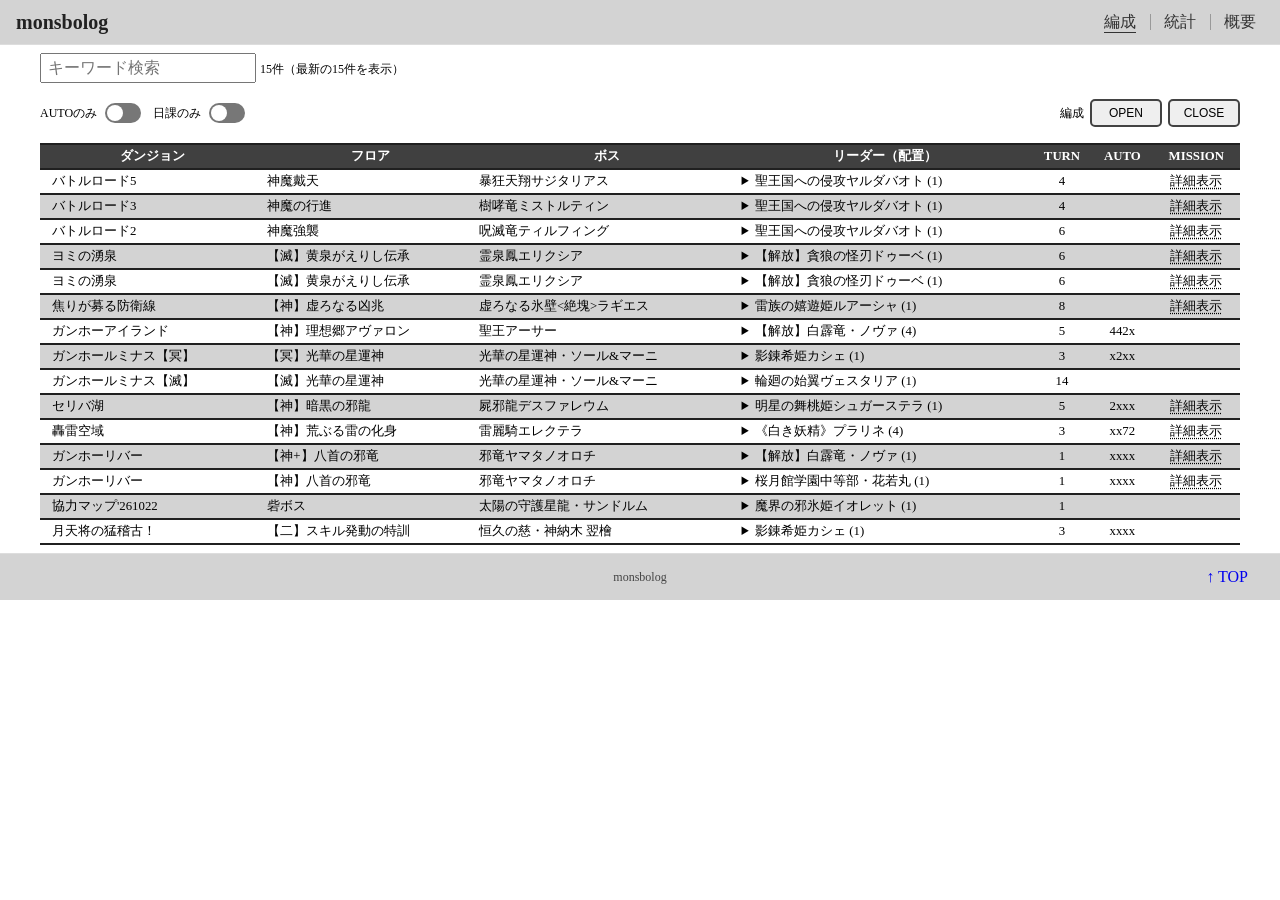
<file: index.html>
<!DOCTYPE html>
<html lang="ja">
<head>
  <meta charset="UTF-8">
  <meta name="viewport" content="width=device-width, initial-scale=1">
  <link rel="stylesheet" href="./style.css">
  
  <title>monsbolog</title>

  <script data-goatcounter="https://timewarp.goatcounter.com/count" async src="//gc.zgo.at/count.js"></script>
</head>

<body>
  <header class="site-header" id="top" tabindex="-1">
    <h3 class="site-title">
      <a href="./index.html">monsbolog</a>
    </h3>

    <nav class="site-nav" aria-label="メインナビゲーション">
      <ul>
        <li><a href="./index.html" aria-current="page">編成</a></li>
        <li><a href="./statistics.html">統計</a></li>
        <!-- <li><a href="./dungeon.html">ダンジョン</a></li> -->
        <li><a href="./about.html">概要</a></li>
      </ul>
    </nav>
  </header>
  <main class="main-background">
    <div class="container">
    
    <!-- <h3>ダンジョン検索</h3> -->

    <div>
      <input
        type="search"
        id="keyword"
        placeholder="キーワード検索"
      >
      <span id="count">読み込み中...</span>
    </div>

    <div class="results-toolbar">
      <div class="results-filters">
      <label class="auto-filter">
        <span>AUTOのみ</span>
        <input type="checkbox" id="filter-auto" role="switch">
        <span class="toggle-track" aria-hidden="true"></span>
      </label>
      <label class="auto-filter">
        <span>日課のみ</span>
        <input type="checkbox" id="filter-daily" role="switch">
        <span class="toggle-track" aria-hidden="true"></span>
      </label>
      </div>
      <div class="details-controls" role="group" aria-labelledby="details-label">
        <span id="details-label">編成</span>
        <button type="button" id="open-all">OPEN</button>
        <button type="button" id="close-all">CLOSE</button>
      </div>
    </div>

    <div class="table-container">
      <table class="index-table">
        <thead>
          <tr>
            <th>ダンジョン</th>
            <th>フロア</th>
            <th>ボス</th>
            <th>リーダー（配置）</th>
            <th>TURN</th>
            <th>AUTO</th>
            <th>MISSION</th>
          </tr>
        </thead>
        <tbody id="results"></tbody>
      </table>
    </div>
  
  </div>
  </main>

  <footer class="site-footer">
    <small class="site-footer-title">monsbolog</small>
    <a class="back-to-top" href="#top" aria-label="ページの先頭に戻る">↑ TOP</a>
  </footer>

  <script>
  const JSON_URL = './data.json';

  let allData = [];
  let autoOnly = false;
  let dailyOnly = false;

  // 表示する列名
  const columnNames = [
    'ダンジョン',
    'フロア',
    'ボス',
    'モンスター（配置）',
    'TURN',
    'AUTO',
    'MISSION'
  ];

  const keyword = document.getElementById('keyword');
  const results = document.getElementById('results');
  const count = document.getElementById('count');
  const filterAuto = document.getElementById('filter-auto');
  const filterDaily = document.getElementById('filter-daily');

  // JSONデータを取得
  async function loadData() {
    try {
      const response = await fetch(JSON_URL, {
        cache: 'no-store'
      });

      if (!response.ok) {
        throw new Error('JSON取得エラー');
      }

      allData = await response.json();

      render();

    } catch (error) {
      console.error(error);
      count.textContent = 'データ取得に失敗しました';
    }
  }

  // 検索・テーブル表示
  function render() {
    const q = keyword.value.trim().toLowerCase();

    const matched = allData.filter(row => {
      const rowValues = Object.values(row);
      // Auto列は表示時と同じくJSONの9番目（0始まり）を参照
      const hasAuto = String(rowValues[10] ?? '').trim() !== '';
      const isDaily = String(row['日課'] ?? '').trim() === '〇';
      const matchesKeyword = q === '' || rowValues.some(value =>
        String(value ?? '').toLowerCase().includes(q)
      );
      return (!autoOnly || hasAuto) && (!dailyOnly || isDaily) && matchesKeyword;
    });

    // 検索欄が空の場合は、絞り込み後の末尾15件を表示
    const filtered = q === '' ? matched.slice(-15) : matched;

    count.textContent = q === ''
      ? `${filtered.length}件（最新の15件を表示）`
      : `${filtered.length}件`;

    results.replaceChildren();

    filtered.forEach((row, rowIndex) => {
      const tr = document.createElement('tr');

      // JSONの1、2、3、４、8、9、10番目を左から順に表示
      const rowValues = Object.values(row);
      const values = [1, 2, 3, 4, 9, 10, 11].map(index => rowValues[index]);
      const positions = String(rowValues[8] ?? '').split('');
      const formatMember = columnIndex => {
        const member = rowValues[columnIndex] ?? '';
        const position = positions[columnIndex - 4];
        return position === undefined ? String(member) : `${member} (${position})`;
      };

      values.forEach((value, index) => {
        const td = document.createElement('td');

        // 左から4番目（番号は0始まり）
        if (index === 3) {
          const details = document.createElement('details');
          const summary = document.createElement('summary');
          const content = document.createElement('div');

          summary.textContent = formatMember(4);

          [5, 6, 7].forEach(columnIndex => {
            const line = document.createElement('div');
            line.textContent = formatMember(columnIndex);
            content.appendChild(line);
          });

          details.appendChild(summary);
          details.appendChild(content);
          td.appendChild(details);
        } else if (index === 6) {
          // JSONのインデックス11（Mis）は、テーブルでは7列目
          // MISSIONの元の値はHTMLとして解釈せず、吹き出し内に表示
          if (String(value ?? '').trim() !== '') {
            const tooltip = document.createElement('span');
            tooltip.className = 'tooltip';

            const tooltipButton = document.createElement('button');
            tooltipButton.type = 'button';
            tooltipButton.className = 'tooltip-trigger';
            tooltipButton.textContent = '詳細表示';
            tooltipButton.setAttribute('aria-expanded', 'false');

            const tooltipText = document.createElement('span');
            tooltipText.className = 'tooltip-text';
            tooltipText.id = `mission-tooltip-${rowIndex}`;
            tooltipText.setAttribute('role', 'tooltip');
            tooltipText.textContent = String(value);
            tooltipButton.setAttribute('aria-controls', tooltipText.id);
            tooltipButton.setAttribute('aria-describedby', tooltipText.id);

            tooltip.appendChild(tooltipButton);
            tooltip.appendChild(tooltipText);
            td.appendChild(tooltip);
          }
        } else {
          td.textContent = value ?? '';
        }

        tr.appendChild(td);
      });

      results.appendChild(tr);
    });
  }

  function closeTooltips() {
    results.querySelectorAll('.tooltip-trigger[aria-expanded="true"]').forEach(button => {
      button.setAttribute('aria-expanded', 'false');
    });
  }

  // clickはタップ・マウス・キーボードのボタン操作に共通で対応
  document.addEventListener('click', event => {
    const button = event.target.closest('.tooltip-trigger');
    if (button && results.contains(button)) {
      const wasOpen = button.getAttribute('aria-expanded') === 'true';
      closeTooltips();
      button.setAttribute('aria-expanded', String(!wasOpen));
    } else if (!event.target.closest('.tooltip')) {
      closeTooltips();
    }
  });

  document.addEventListener('keydown', event => {
    if (event.key === 'Escape') {
      const button = results.querySelector('.tooltip-trigger[aria-expanded="true"]');
      if (button) {
        closeTooltips();
        button.focus();
      }
    }
  });

  keyword.addEventListener('input', render);

  filterAuto.addEventListener('change', () => {
    autoOnly = filterAuto.checked;
    render();
  });

  filterDaily.addEventListener('change', () => {
    dailyOnly = filterDaily.checked;
    render();
  });

  document.getElementById('open-all').addEventListener('click', () => {
    results.querySelectorAll('details').forEach(details => {
      details.open = true;
    });
  });

  document.getElementById('close-all').addEventListener('click', () => {
    results.querySelectorAll('details').forEach(details => {
      details.open = false;
    });
  });

  loadData();
  </script>

</body>
</html>
</file>
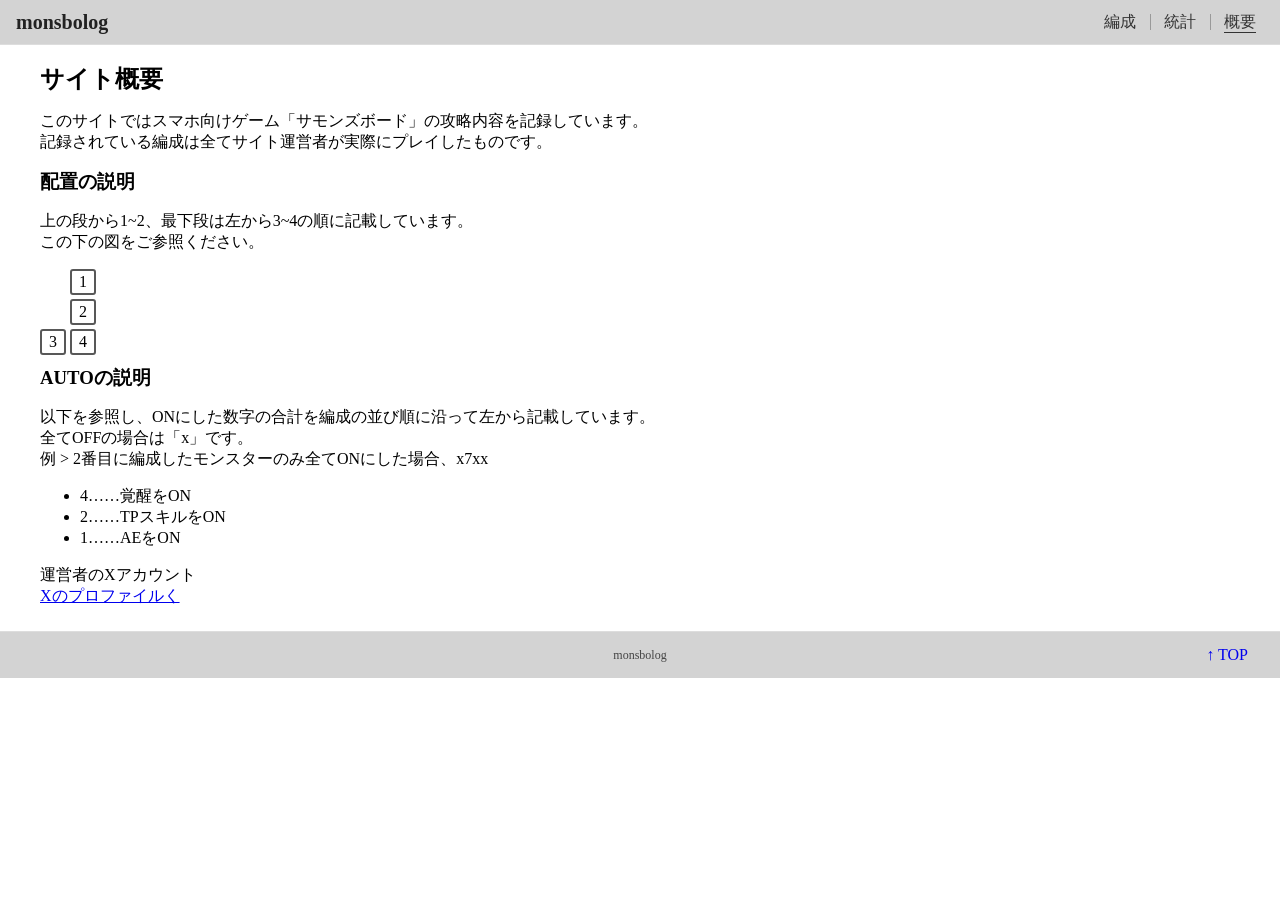
<file: about.html>
<!DOCTYPE html>
<html lang="ja">
<head>
  <meta charset="UTF-8">
  <meta name="viewport" content="width=device-width, initial-scale=1">
  <link rel="stylesheet" href="./style.css">

  <title>monsbolog</title>

</head>
<body>
  <header class="site-header" id="top" tabindex="-1">
    <h3 class="site-title">
      <a href="./index.html">monsbolog</a>
    </h3>

    <nav class="site-nav" aria-label="メインナビゲーション">
      <ul>
        <li><a href="./index.html">編成</a></li>
        <li><a href="./statistics.html">統計</a></li>
        <!-- <li><a href="./dungeon.html">ダンジョン</a></li> -->
        <li><a href="./about.html" aria-current="page">概要</a></li>
      </ul>
    </nav>
  </header>
  <main class="main-background">
    <div class="container">
    <h2>サイト概要</h2>
    <p>
      このサイトではスマホ向けゲーム「サモンズボード」の攻略内容を記録しています。<br>
      記録されている編成は全てサイト運営者が実際にプレイしたものです。<br>
    </p>
    <h3>配置の説明</h3>
    <p>
      上の段から1~2、最下段は左から3~4の順に記載しています。<br>
      この下の図をご参照ください。
    </p>
    <div class="grid-container">
      <div class="square"></div>
      <div class="square">1</div>
      <div class="square"></div>
      <div class="square">2</div>
      <div class="square">3</div>
      <div class="square">4</div>
    </div>

    <h3>AUTOの説明</h3>
    <p>
      以下を参照し、ONにした数字の合計を編成の並び順に沿って左から記載しています。<br>
      全てOFFの場合は「x」です。<br>
      例&nbsp;>&nbsp;2番目に編成したモンスターのみ全てONにした場合、x7xx 
      <ul>
        <li>4……覚醒をON</li>
        <li>2……TPスキルをON</li>
        <li>1……AEをON</li>
      </ul>
    </p>

    <p>
      運営者のXアカウント<br>
      <a href="https://x.com/TimeWarp151" target="_blank">Xのプロファイルく</a>
    </p>
  </div>
  </main>
  <footer class="site-footer">
    <small class="site-footer-title">monsbolog</small>
    <a class="back-to-top" href="#top" aria-label="ページの先頭に戻る">↑ TOP</a>
  </footer>
</body>
</html>
</file>
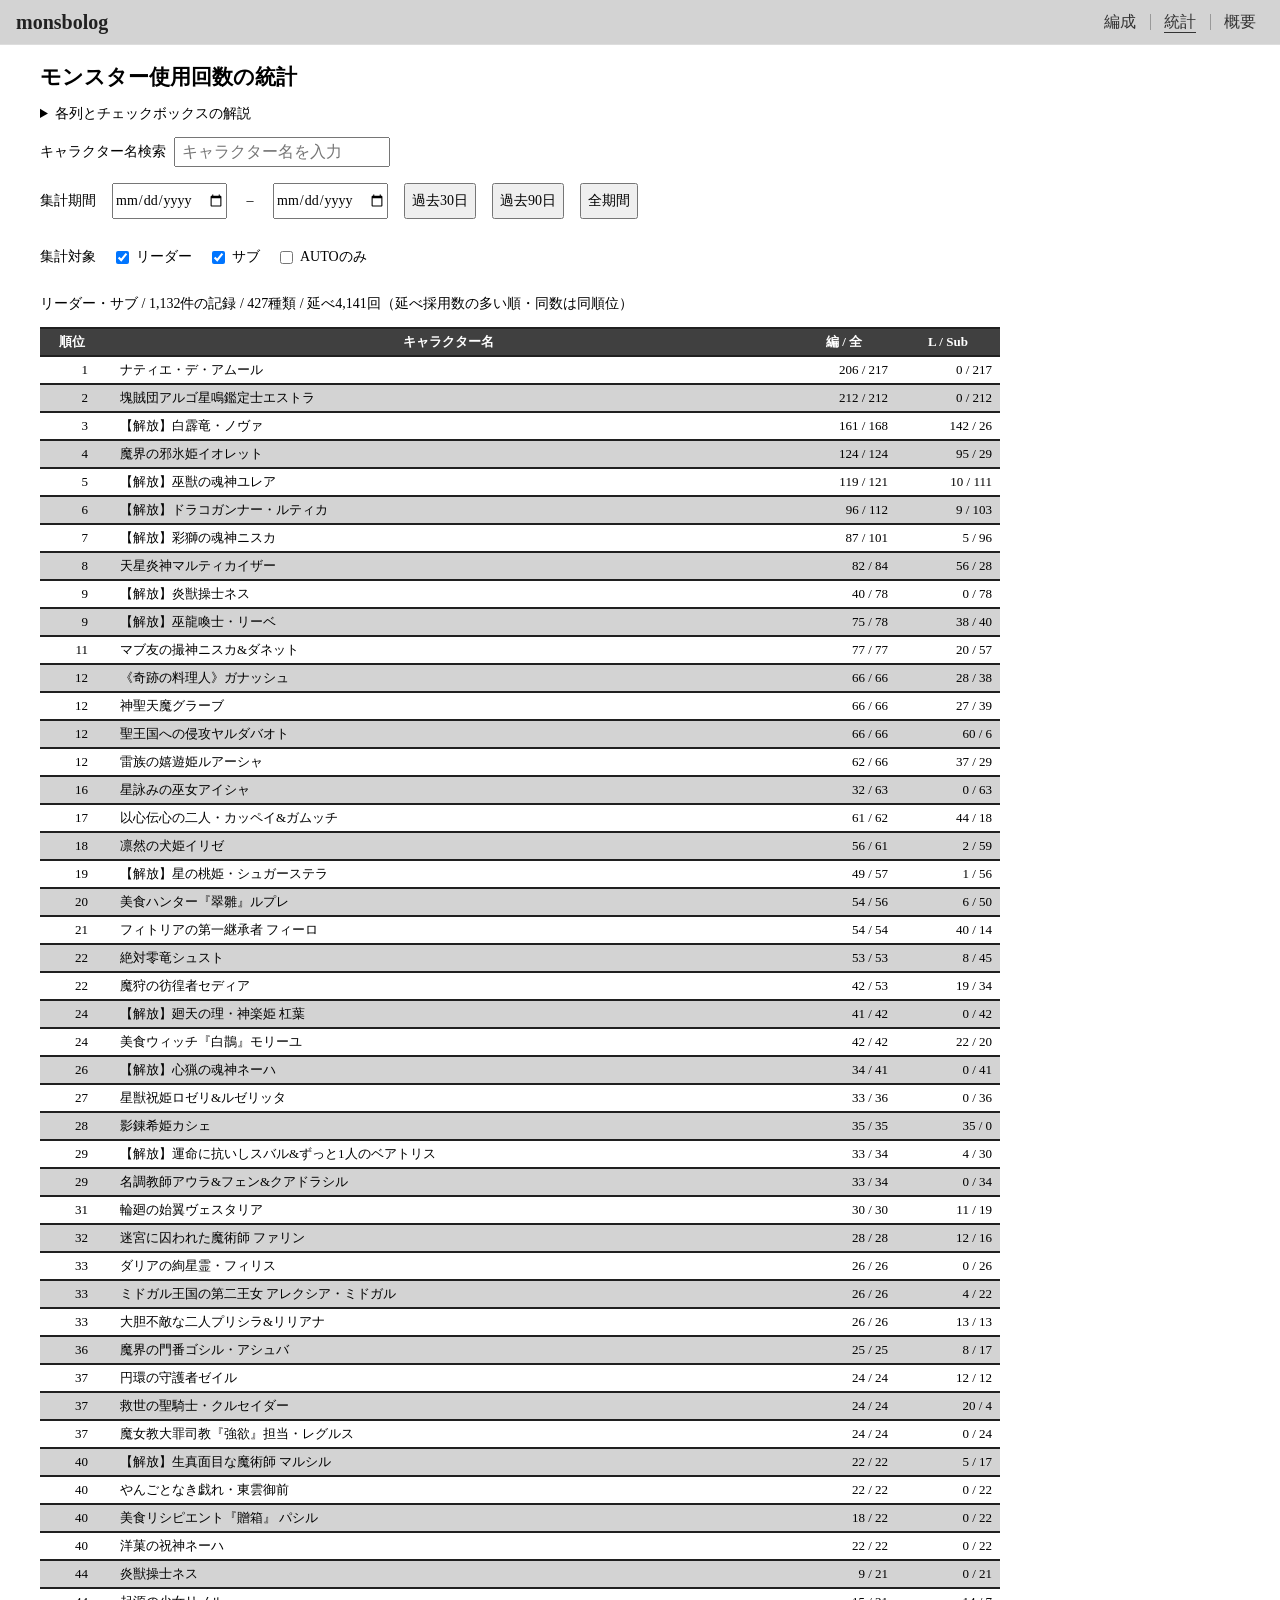
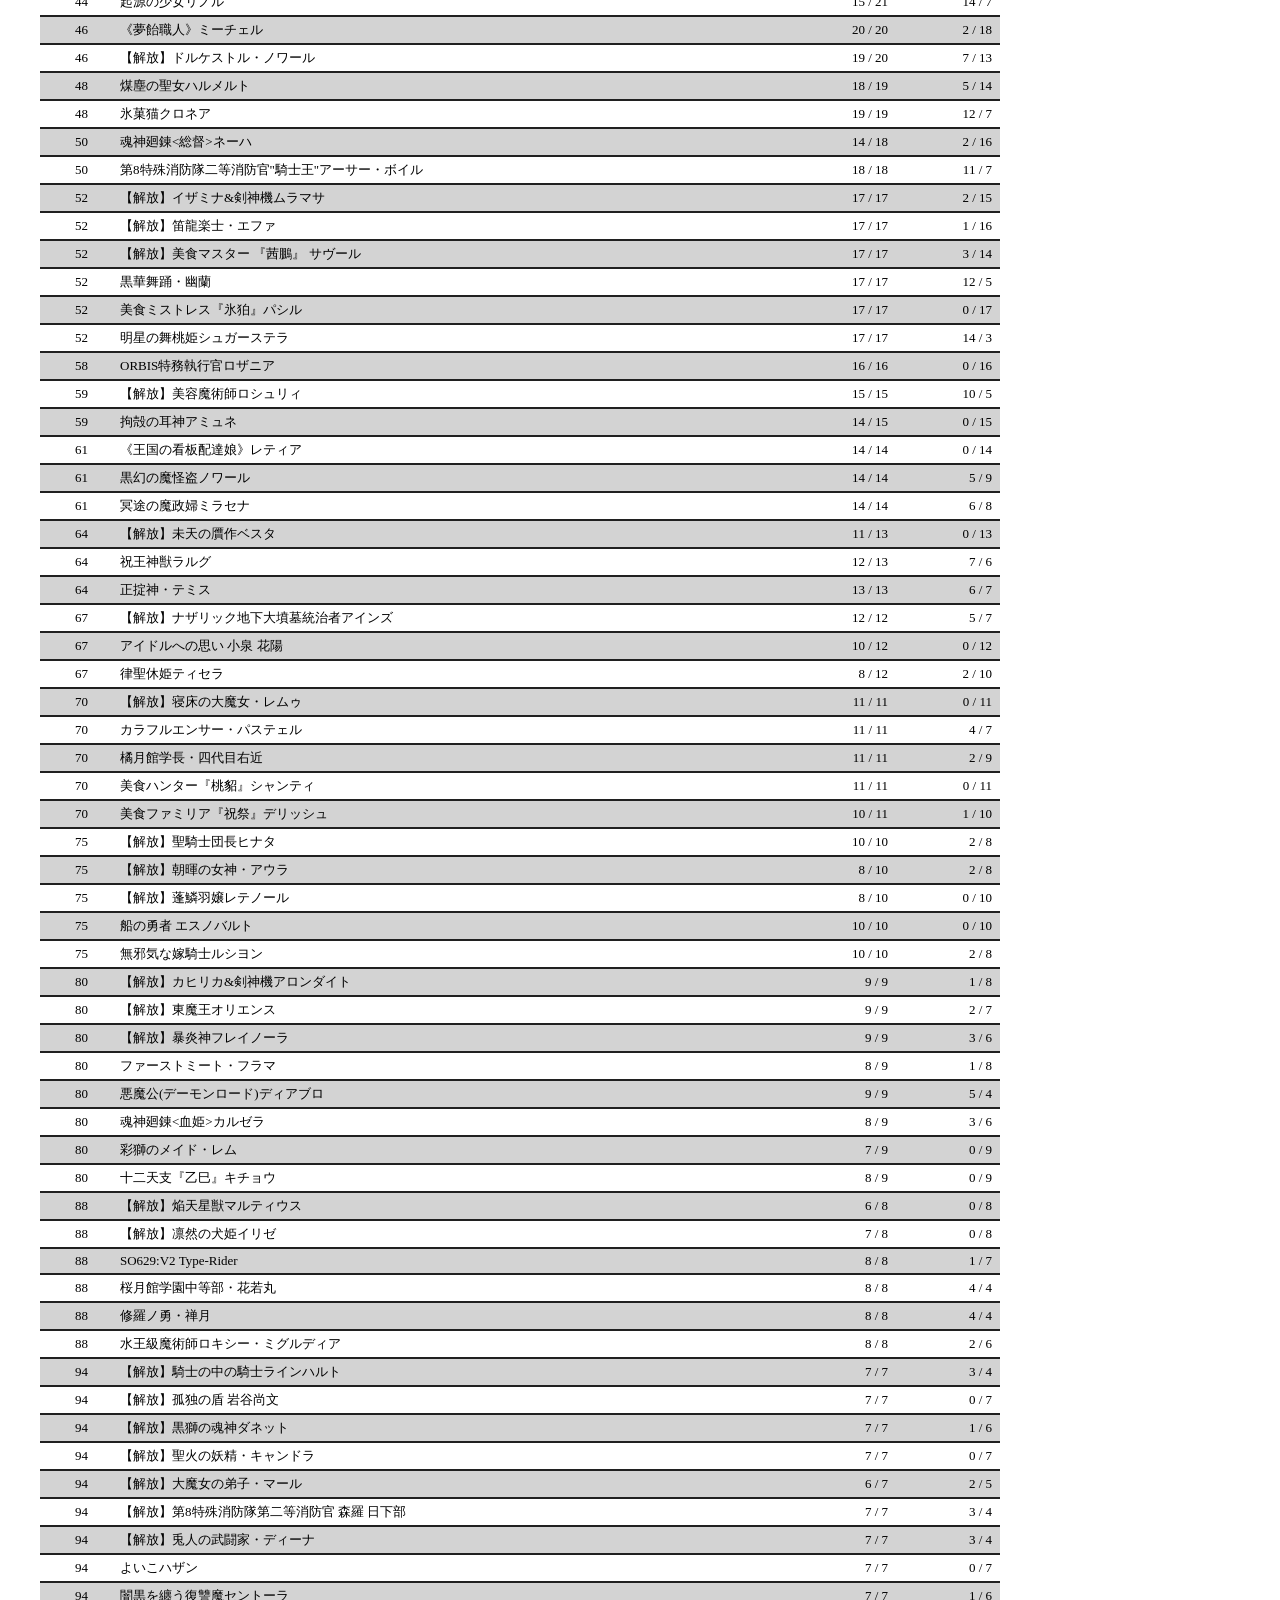
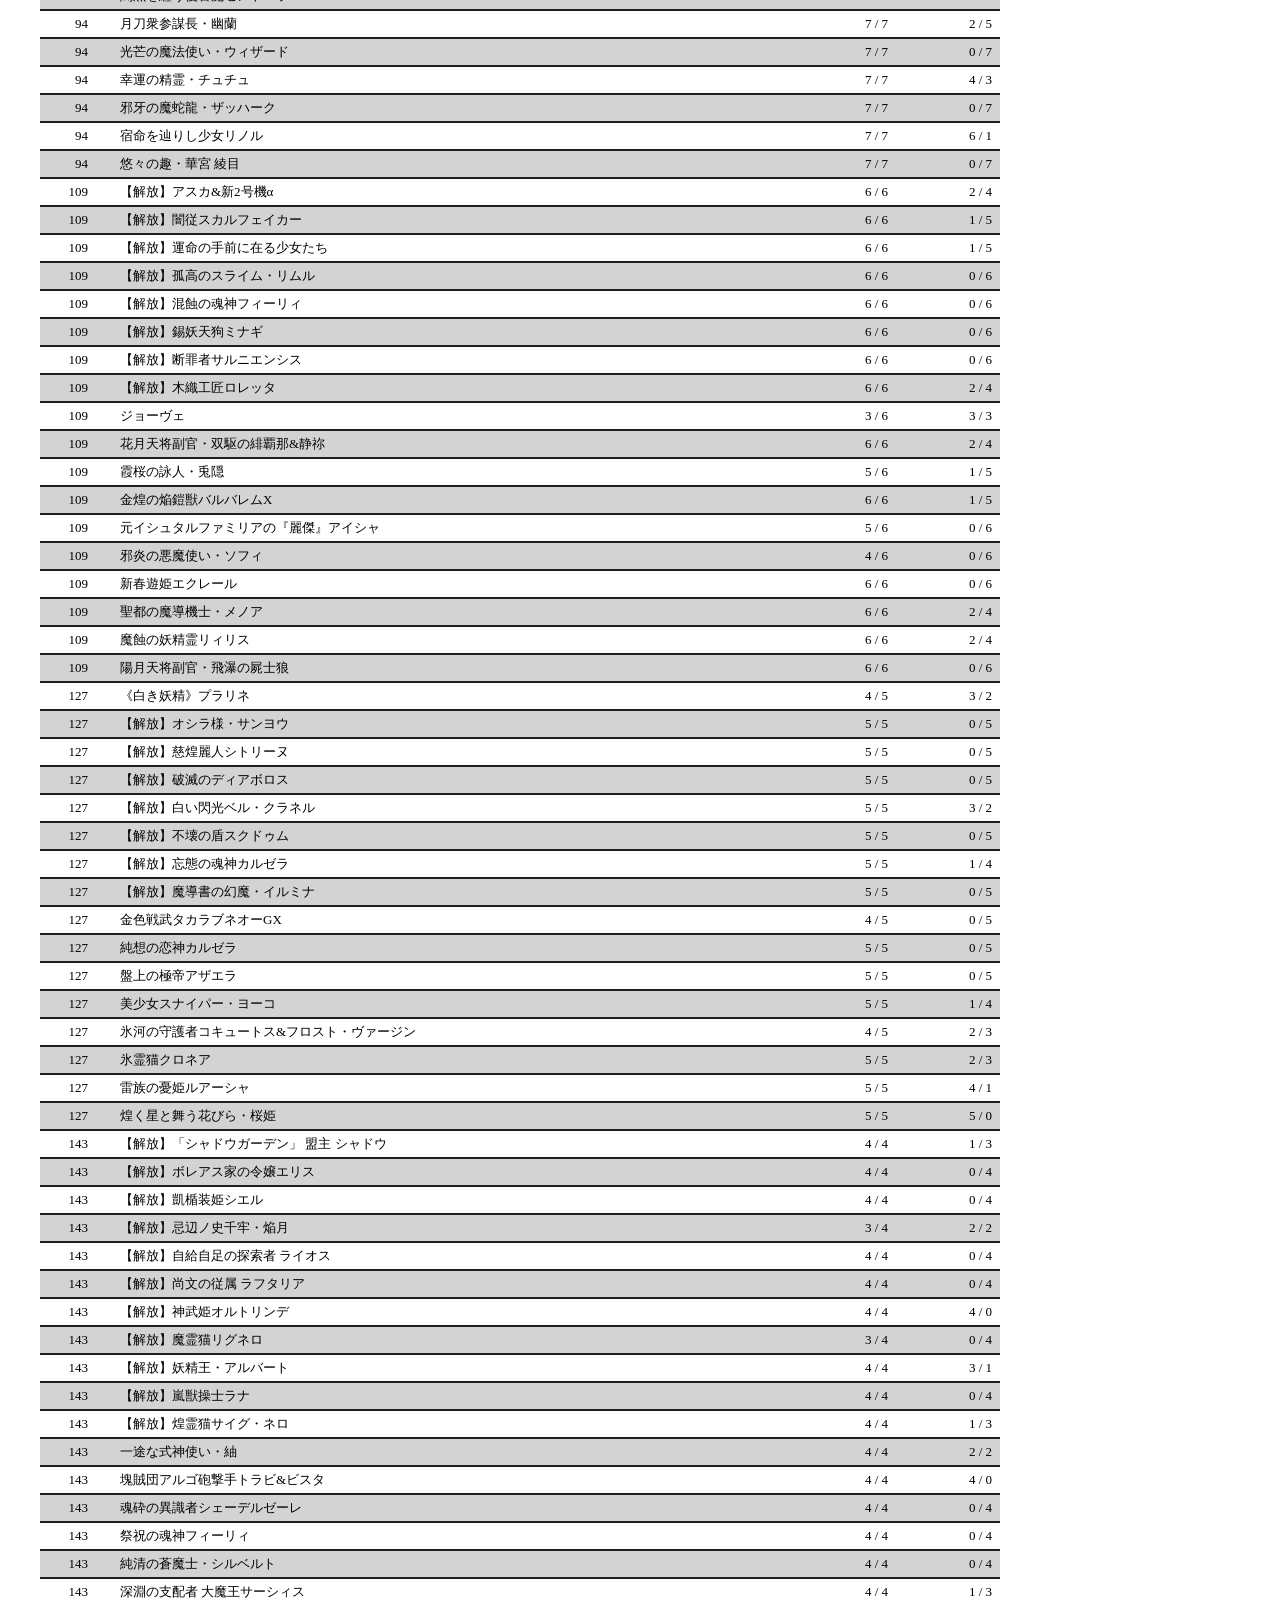
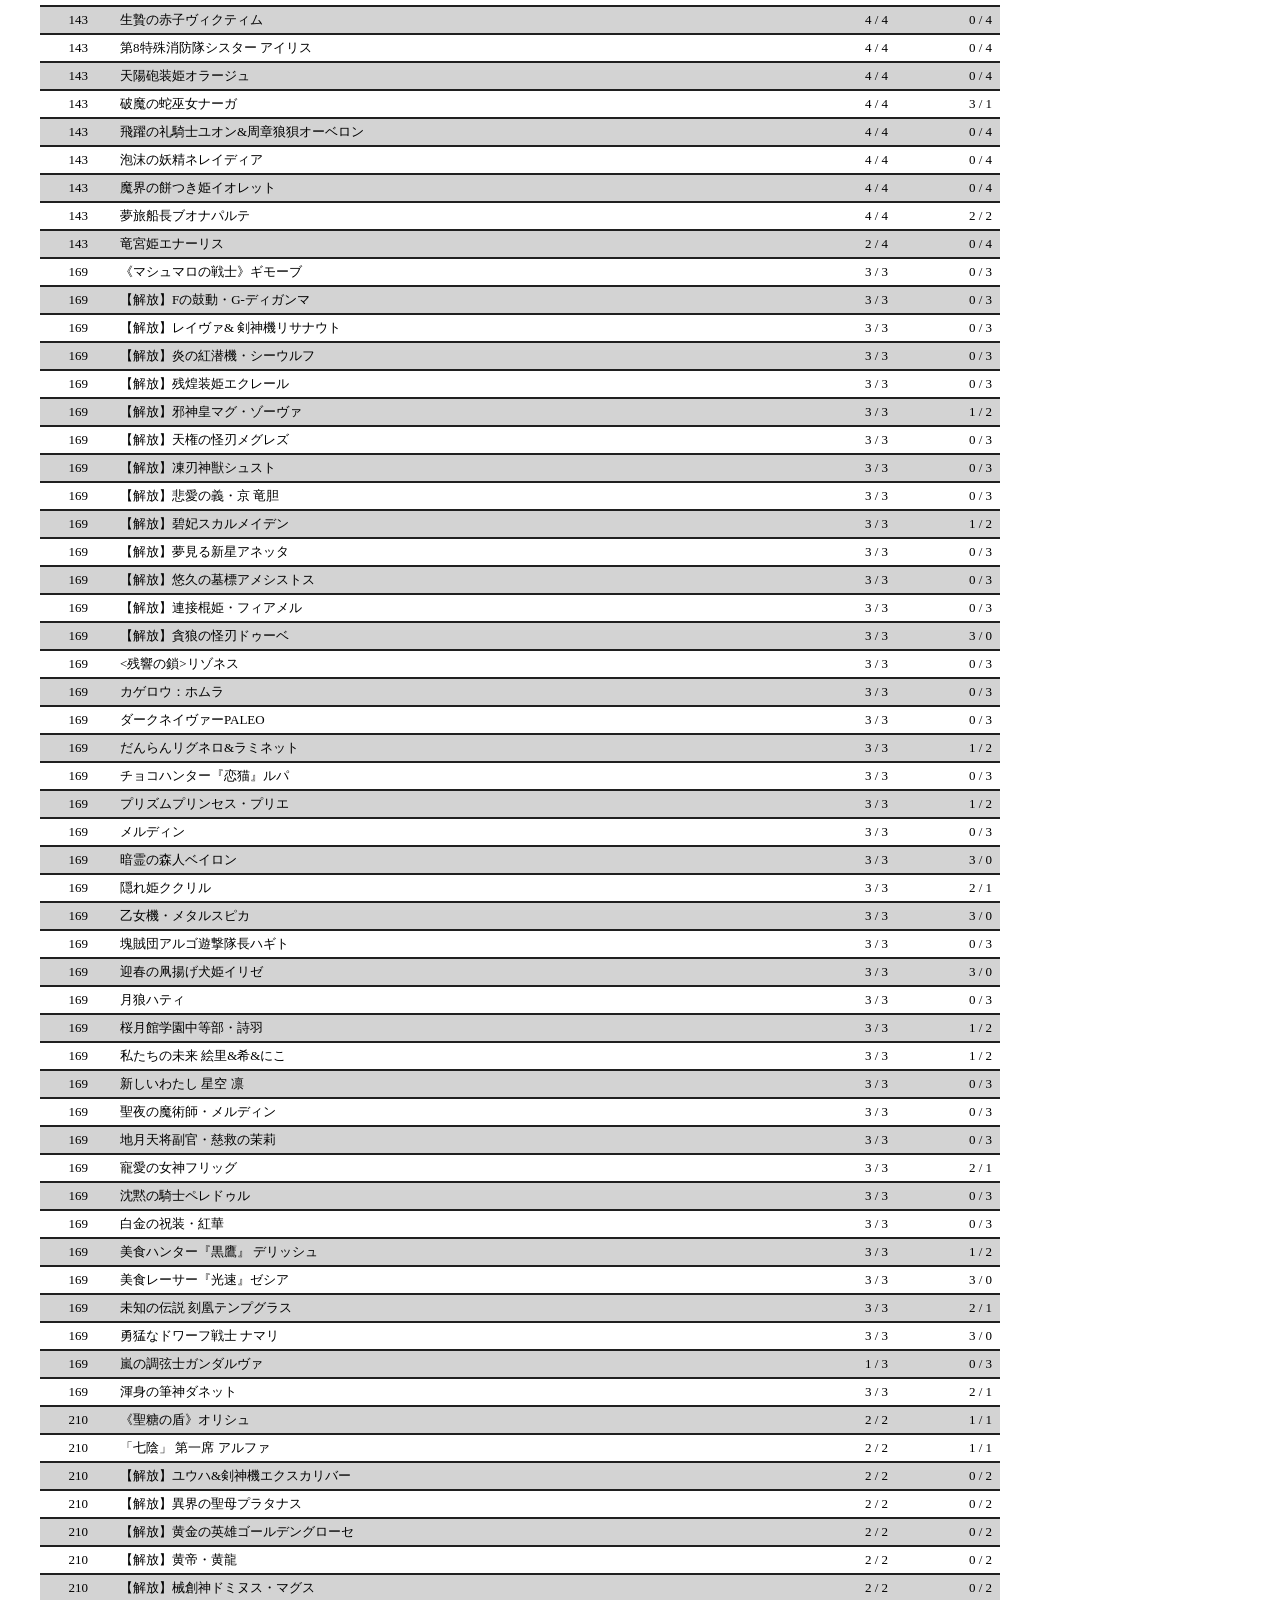
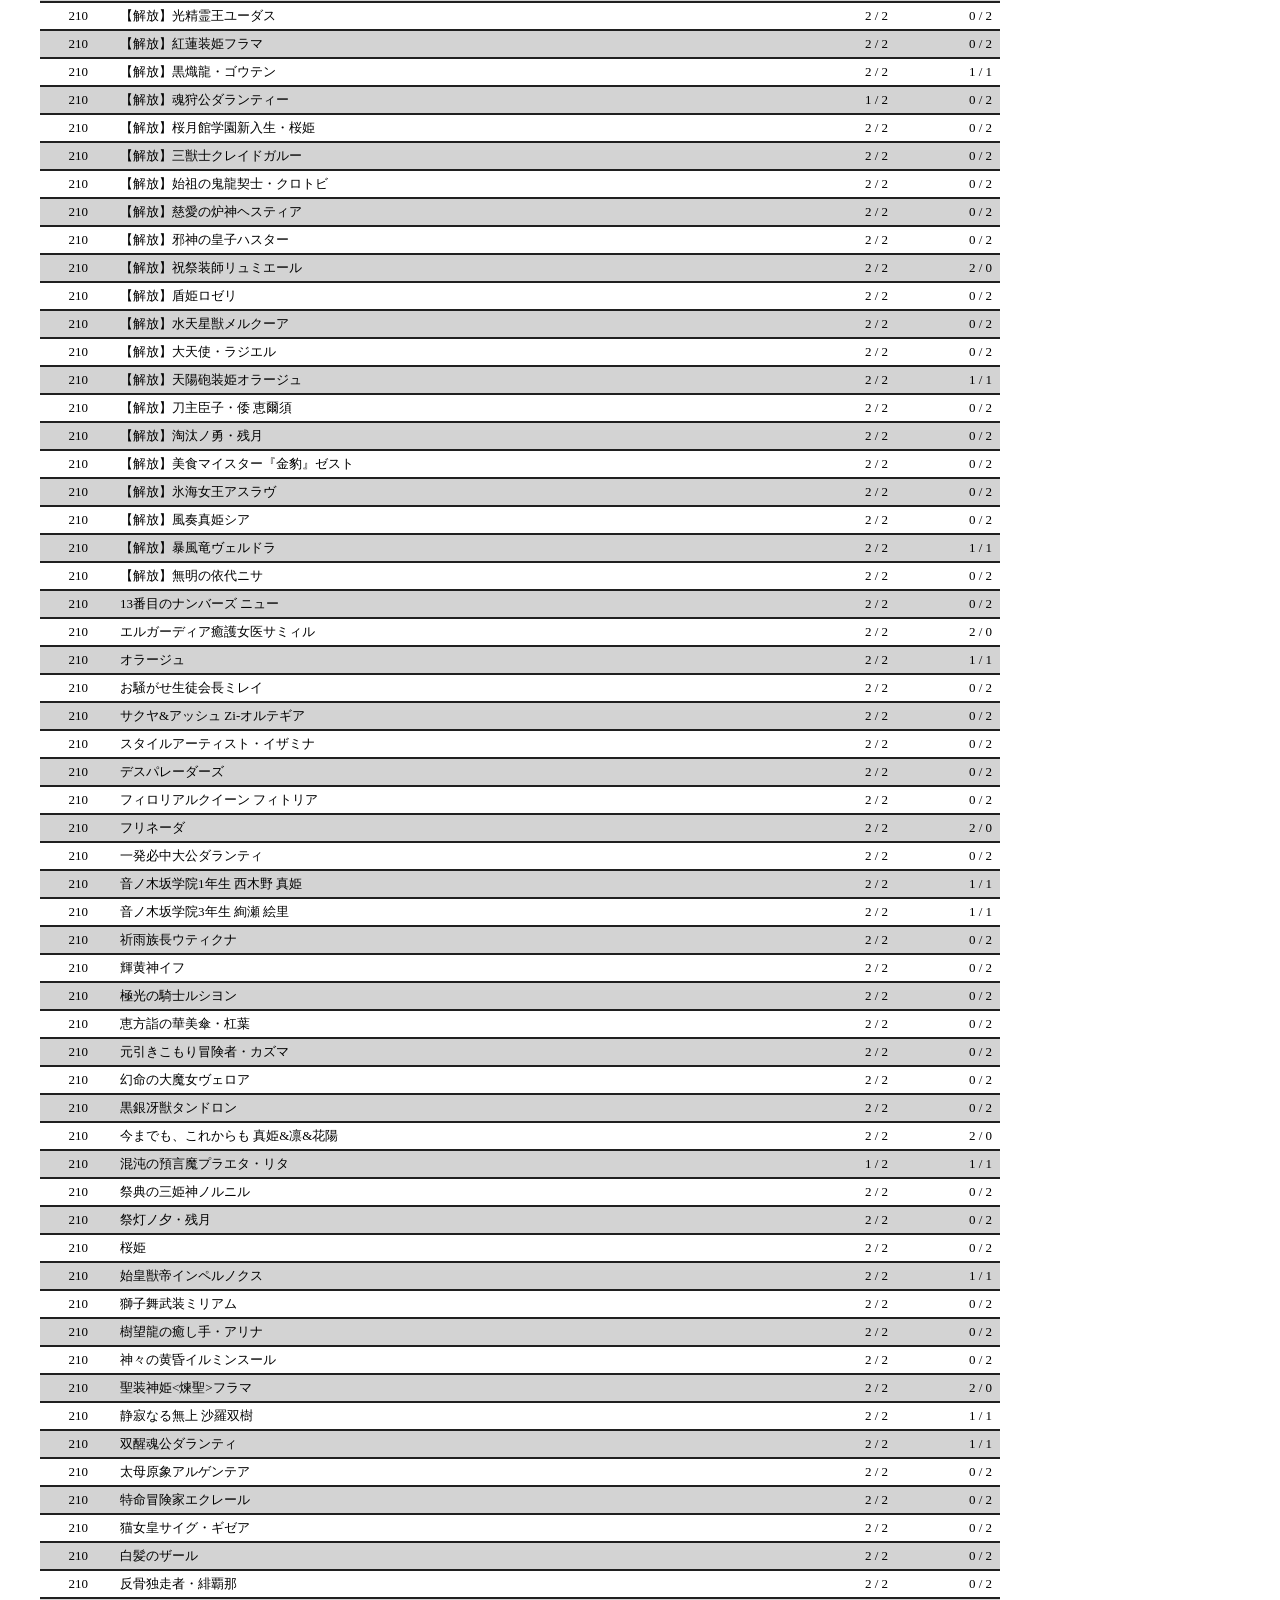
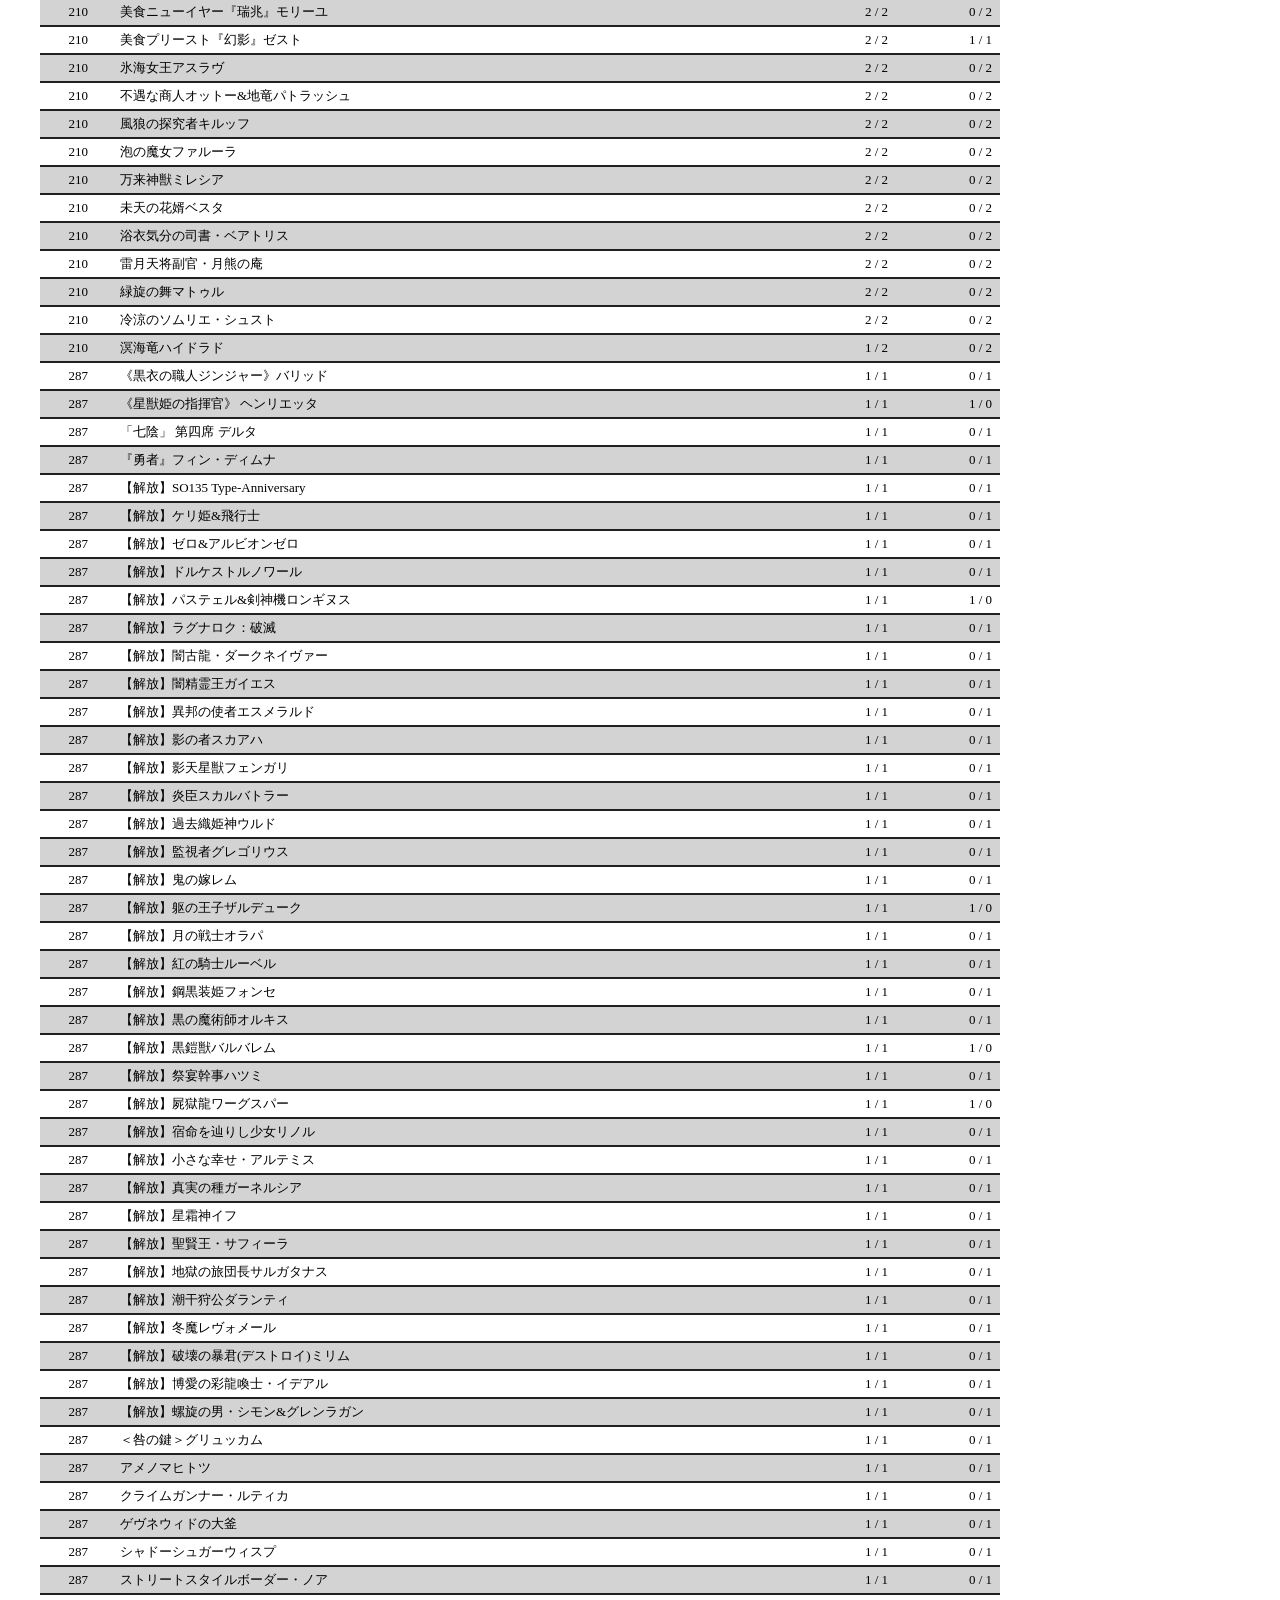
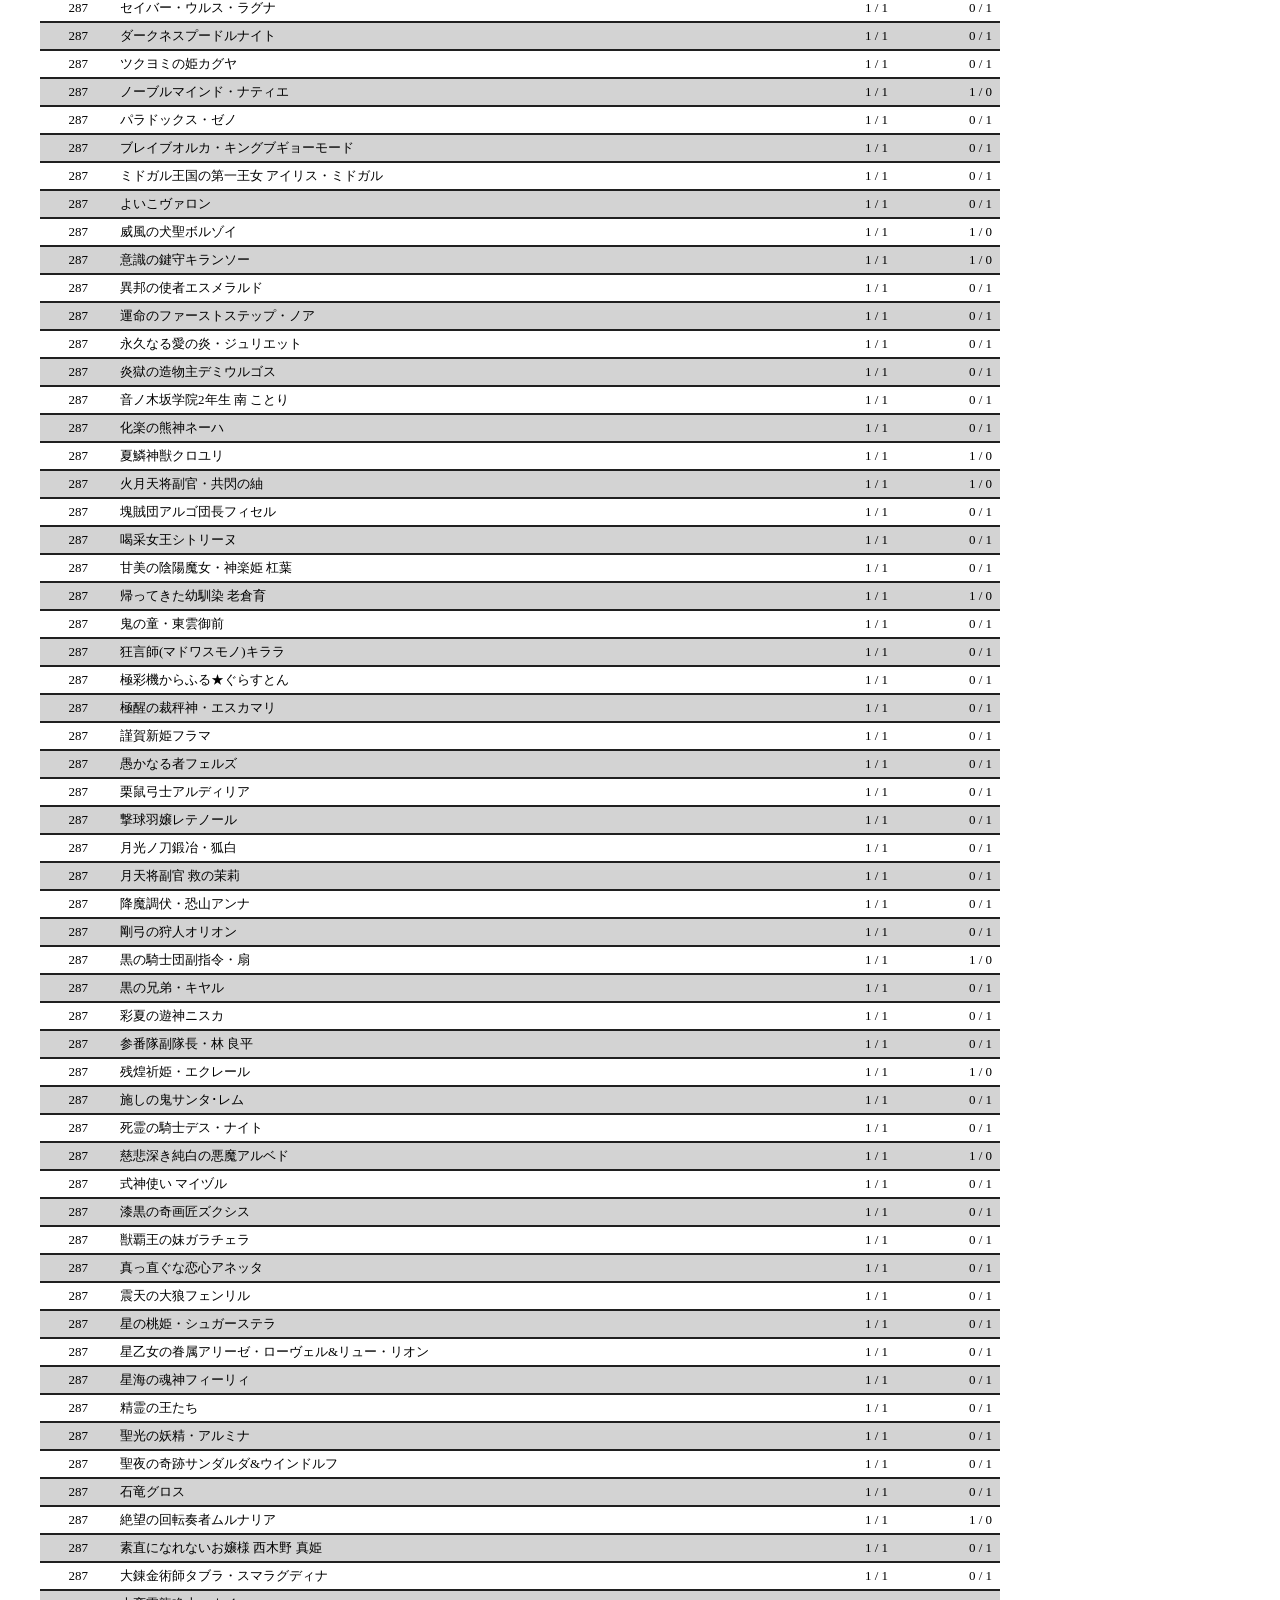
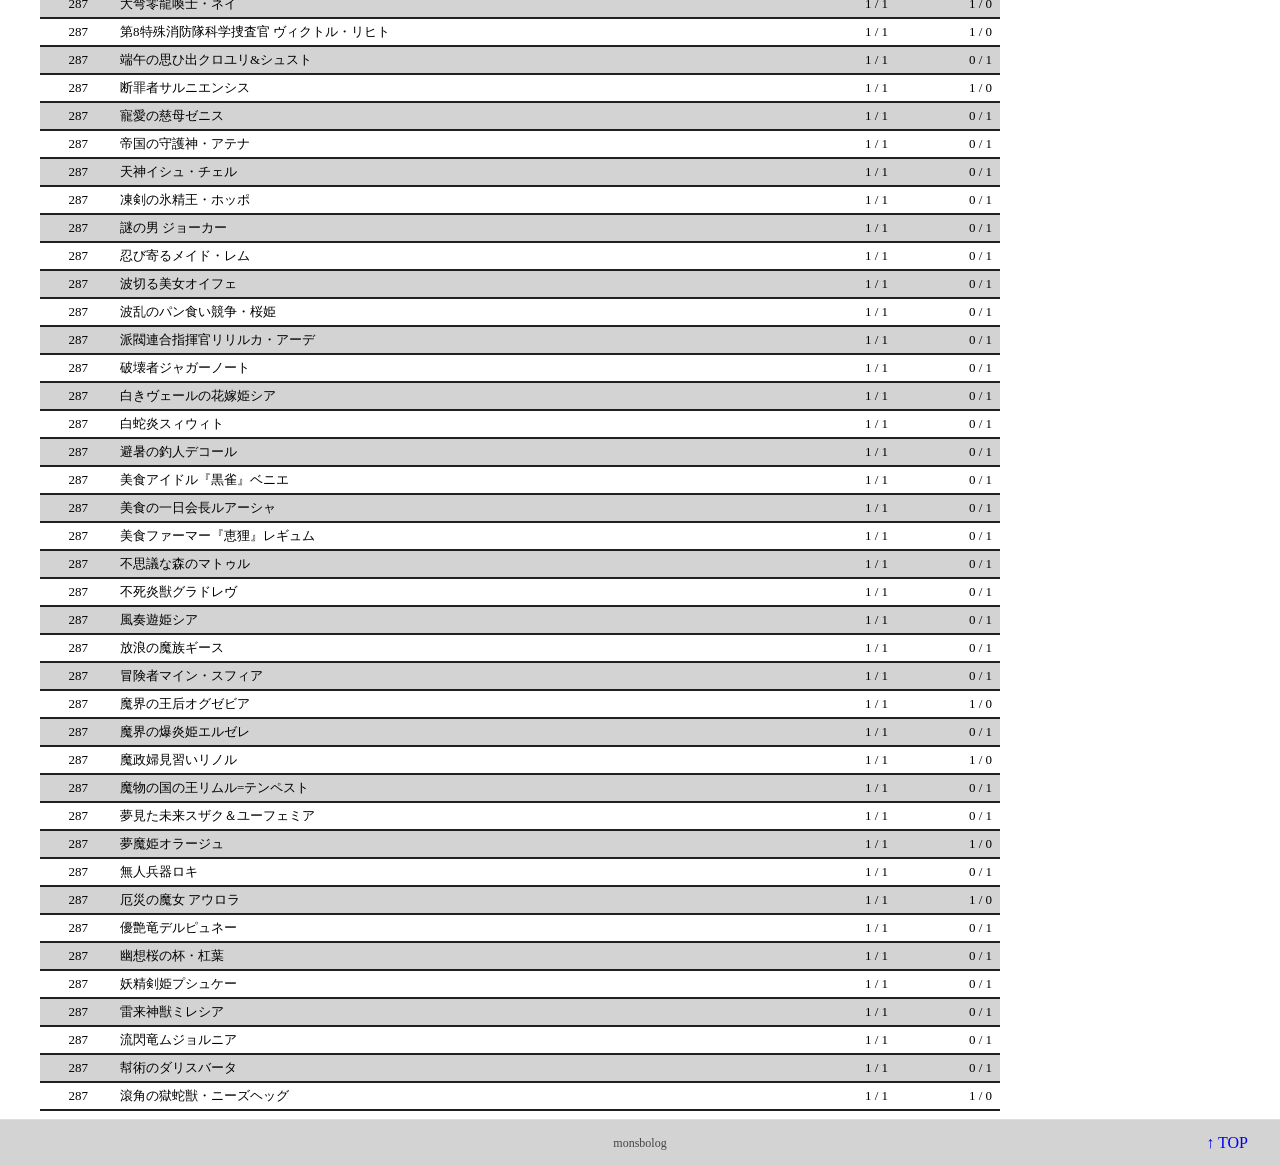
<file: statistics.html>
<!DOCTYPE html>
<html lang="ja">
<head>
  <meta charset="UTF-8">
  <meta name="viewport" content="width=device-width, initial-scale=1">
  <link rel="stylesheet" href="./style.css">

  <title>monsbolog</title>

</head>
<body>
  <header class="site-header" id="top" tabindex="-1">
    <h3 class="site-title">
      <a href="./index.html">monsbolog</a>
    </h3>

    <nav class="site-nav" aria-label="メインナビゲーション">
      <ul>
        <li><a href="./index.html">編成</a></li>
        <li><a href="./statistics.html" aria-current="page">統計</a></li>
        <!-- <li><a href="./dungeon.html">ダンジョン</a></li> -->
        <li><a href="./about.html">概要</a></li>
      </ul>
    </nav>
  </header>
  <main class="main-background statistics-page">
    <div class="container">
    <h2>モンスター使用回数の統計</h2>
    <p id="statistics-description">
        <!--キャラクター毎の使用回数の統計です。<br> -->
        <details>
            <summary>各列とチェックボックスの解説</summary>
                「編&nbsp;/&nbsp;全」列は「編成に採用された回数 / 延べ採用数」を表示します。<br>
                延べ採用数は、複数体採用した場合に採用したキャラクターの数を集計した結果です。<br>
                <br>
                「L&nbsp;/&nbsp;Sub」列は「リーダー採用数 / サブ1〜3の延べ採用数」を表示します。<br>
                <br>
                「AUTOのみ」をONにすると、Auto欄に値がある編成だけを集計します。
        </details>
    </p>
    <p class="statistics-search">
      <label for="keyword">キャラクター名検索</label>
      <input type="search" id="keyword" placeholder="キャラクター名を入力" aria-controls="statistics-results" disabled>
    </p>

    <div class="statistics-dates" role="group" aria-labelledby="statistics-dates-label" aria-describedby="statistics-dates-help">
      <span id="statistics-dates-label">集計期間</span>
      <label for="start-date"><input type="date" id="start-date" aria-controls="statistics-results" disabled></label>
      <span>&nbsp;&ndash;&nbsp;</span>
      <label for="end-date"><input type="date" id="end-date" aria-controls="statistics-results" disabled></label>
      <button type="button" id="past-30-days" aria-controls="statistics-results" disabled>過去30日</button>
      <button type="button" id="past-90-days" aria-controls="statistics-results" disabled>過去90日</button>
      <button type="button" id="clear-dates" aria-controls="statistics-results" disabled>全期間</button>
      <!-- <span>&nbsp;※開始日・終了日を含めて集計</span> -->
    </div>
    <!-- <p id="statistics-dates-help">開始日・終了日を含めて集計します。空欄の場合は、その側の日付を制限しません。</p> -->
    
    <div class="statistics-targets" role="group" aria-labelledby="statistics-targets-label">
      <span id="statistics-targets-label">集計対象</span>
      <label><input type="checkbox" id="include-leader" aria-controls="statistics-results" checked disabled>リーダー</label>
      <label><input type="checkbox" id="include-sub" aria-controls="statistics-results" checked disabled>サブ</label>
      <label><input type="checkbox" id="auto-only" aria-controls="statistics-results" disabled>AUTOのみ</label>
    </div>

    <p id="statistics-status" role="status">データを読み込み中...</p>

    <div class="table-container statistics-table-container" role="region" aria-label="キャラクター採用統計表" tabindex="0">
      <table class="statistics-table" aria-describedby="statistics-description">
        <thead>
          <tr>
            <th scope="col">順位</th>
            <th scope="col">キャラクター名</th>
            <th scope="col">編&nbsp;/&nbsp;全</th>
            <th scope="col">L&nbsp;/&nbsp;Sub</th>
          </tr>
        </thead>
        <tbody id="statistics-results"></tbody>
      </table>
    </div>

  </div>
  </main>
  <footer class="site-footer">
    <small class="site-footer-title">monsbolog</small>
    <a class="back-to-top" href="#top" aria-label="ページの先頭に戻る">↑ TOP</a>
  </footer>
  <script>
    const memberColumns = ['リーダー', 'サブ1', 'サブ2', 'サブ3'];
    const statisticsResults = document.getElementById('statistics-results');
    const statisticsStatus = document.getElementById('statistics-status');
    const keyword = document.getElementById('keyword');
    const statisticsRows = [];
    const includeLeader = document.getElementById('include-leader');
    const includeSub = document.getElementById('include-sub');
    const autoOnly = document.getElementById('auto-only');
    const startDate = document.getElementById('start-date');
    const endDate = document.getElementById('end-date');
    const clearDates = document.getElementById('clear-dates');
    const past30Days = document.getElementById('past-30-days');
    const past90Days = document.getElementById('past-90-days');
    let allData = [];

    function filterCharacters() {
      const query = keyword.value.trim().toLowerCase();
      for (const { row, name } of statisticsRows) {
        row.hidden = !name.toLowerCase().includes(query);
      }
    }

    keyword.addEventListener('input', filterCharacters);
    includeLeader.addEventListener('change', renderStatistics);
    includeSub.addEventListener('change', renderStatistics);
    autoOnly.addEventListener('change', renderStatistics);
    startDate.addEventListener('input', renderStatistics);
    endDate.addEventListener('input', renderStatistics);
    past30Days.addEventListener('click', () => setRecentPeriod(30));
    past90Days.addEventListener('click', () => setRecentPeriod(90));
    clearDates.addEventListener('click', () => {
      startDate.value = '';
      endDate.value = '';
      renderStatistics();
    });

    function setRecentPeriod(days) {
      const today = new Date();
      const start = new Date(today);
      start.setDate(start.getDate() - (days - 1));
      const formatDate = date => `${date.getFullYear()}-${String(date.getMonth() + 1).padStart(2, '0')}-${String(date.getDate()).padStart(2, '0')}`;
      startDate.value = formatDate(start);
      endDate.value = formatDate(today);
      renderStatistics();
    }

    async function loadStatistics() {
      try {
        const response = await fetch('./data.json', { cache: 'no-store' });
        if (!response.ok) {
          throw new Error('JSON取得エラー');
        }
        allData = await response.json();
        renderStatistics();
        keyword.disabled = false;
        includeLeader.disabled = false;
        includeSub.disabled = false;
        autoOnly.disabled = false;
        startDate.disabled = false;
        endDate.disabled = false;
        clearDates.disabled = false;
        past30Days.disabled = false;
        past90Days.disabled = false;
      } catch (error) {
        console.error(error);
        statisticsStatus.textContent = 'データの読み込みに失敗しました。時間をおいて再読み込みしてください。';
      }
    }

    function renderStatistics() {
      const start = startDate.value;
      const end = endDate.value;
      const reversed = Boolean(start && end && start > end);
      startDate.setAttribute('aria-invalid', String(!startDate.validity.valid || reversed));
      endDate.setAttribute('aria-invalid', String(!endDate.validity.valid || reversed));
      if (!startDate.validity.valid || !endDate.validity.valid || reversed) {
        statisticsRows.length = 0;
        statisticsResults.replaceChildren();
        statisticsStatus.textContent = reversed
          ? '開始日は終了日以前の日付を指定してください。'
          : '開始日・終了日に有効な日付を入力してください。';
        return;
      }
      const data = allData.filter(row => {
        if (autoOnly.checked && String(row.Auto ?? '').trim() === '') return false;
        if (!start && !end) return true;
        const date = String(row['日時'] ?? '').trim().replaceAll('/', '-');
        return /^\d{4}-\d{2}-\d{2}$/.test(date)
          && (!start || date >= start) && (!end || date <= end);
      });
      const columns = [
        ...(includeLeader.checked ? memberColumns.slice(0, 1) : []),
        ...(includeSub.checked ? memberColumns.slice(1) : [])
      ];
      statisticsRows.length = 0;
      const counts = new Map();
      const formationCounts = new Map();
      const leaderCounts = new Map();
      const subCounts = new Map();
      let total = 0;

      for (const row of data) {
        const members = new Set();
        for (const column of columns) {
          const name = String(row[column] ?? '').trim();
          if (!name || name.startsWith('※')) continue;
          counts.set(name, (counts.get(name) ?? 0) + 1);
          const roleCounts = column === memberColumns[0] ? leaderCounts : subCounts;
          roleCounts.set(name, (roleCounts.get(name) ?? 0) + 1);
          members.add(name);
          total++;
        }
        for (const name of members) {
          formationCounts.set(name, (formationCounts.get(name) ?? 0) + 1);
        }
      }

      const sorted = [...counts].sort((a, b) =>
        b[1] - a[1] || a[0].localeCompare(b[0], 'ja')
      );
      const fragment = document.createDocumentFragment();
      let rank = 0;
      sorted.forEach(([name, count], index) => {
        if (index === 0 || count !== sorted[index - 1][1]) rank = index + 1;
        const tr = document.createElement('tr');
        const values = [
          rank,
          name,
          `${formationCounts.get(name).toLocaleString('ja-JP')} / ${count.toLocaleString('ja-JP')}`,
          `${(leaderCounts.get(name) ?? 0).toLocaleString('ja-JP')} / ${(subCounts.get(name) ?? 0).toLocaleString('ja-JP')}`
        ];
        for (const value of values) {
          const td = document.createElement('td');
          td.textContent = value;
          tr.appendChild(td);
        }
        fragment.appendChild(tr);
        statisticsRows.push({ row: tr, name });
      });
      statisticsResults.replaceChildren(fragment);
      filterCharacters();
      if (columns.length === 0) {
        statisticsStatus.textContent = '集計対象を選択してください。';
        return;
      }
      const targetLabel = [includeLeader.checked ? 'リーダー' : '', includeSub.checked ? 'サブ' : ''].filter(Boolean).join('・');
      statisticsStatus.textContent = sorted.length
        ? `${autoOnly.checked ? 'AUTO / ' : ''}${targetLabel} / ${data.length.toLocaleString('ja-JP')}件の記録 / ${counts.size.toLocaleString('ja-JP')}種類 / 延べ${total.toLocaleString('ja-JP')}回（延べ採用数の多い順・同数は同順位）`
        : '集計対象のデータがありません。';
    }

    loadStatistics();
  </script>
</body>
</html>
</file>
<file: style.css>
html {
  scroll-behavior: smooth;
}

body {
  margin: 0;
}

@media (prefers-reduced-motion: reduce) {
  html {
    scroll-behavior: auto;
  }
}

h1, h2, h3 {
  margin-bottom: 5px;
  margin-top: 10px;
}

main {
  align-items: center;
  padding: 8px 8px;
}

.container {
  width: 100%;
  max-width: 1200px;
  margin-left: auto;
  margin-right: auto;
}

#keyword {
  padding: 4px 6px;
}

#count {
  font-size: 0.75rem;
}

.results-toolbar {
  display: flex;
  flex-wrap: wrap;
  align-items: center;
  justify-content: space-between;
  gap: 12px;
  margin: 16px 0;
}

.results-filters {
  display: flex;
  align-items: center;
  flex-wrap: wrap;
  gap: 12px;
}

.details-controls {
  display: flex;
  align-items: center;
  font-size: 0.75rem;
  gap: 6px;
  flex-shrink: 0;
  margin-left: auto;
}

/* キーボードで操作できる状態を保って隠す */
.auto-filter input {
  position: absolute;
  width: 1px;
  height: 1px;
  margin: -1px;
  padding: 0;
  overflow: hidden;
  clip-path: inset(50%);
}

.auto-filter {
  display: inline-flex;
  align-items: center;
  gap: 8px;
  position: relative;
  font-size: 0.75rem;
  white-space: nowrap;
  cursor: pointer;
}

.toggle-track {
  position: relative;
  width: 36px;
  height: 20px;
  flex-shrink: 0;
  border-radius: 10px;
  background-color: #777;
}

.toggle-track::before {
  content: "";
  position: absolute;
  top: 2px;
  left: 2px;
  width: 16px;
  height: 16px;
  border-radius: 50%;
  background-color: #fff;
}

.auto-filter input:checked + .toggle-track {
  background-color: #0066cc;
}

.auto-filter input:checked + .toggle-track::before {
  transform: translateX(16px);
}

.auto-filter input:focus-visible + .toggle-track {
  outline: 2px solid #0066cc;
  outline-offset: 3px;
}

.details-controls button {
  border: 2px solid #434343;
  border-radius: 5px;
  /* border-radius: 999px; */
  font-size: 0.75rem;
  padding: 5px 10px;
  cursor: pointer;
  width: 6em;
}

.details-controls button[aria-pressed="true"] {
  background-color: #404040;
  color: #fff;
}

.tooltip {
  position: relative;
  display: inline-block;
}

.tooltip-trigger {
  padding: 0;
  border: 0;
  background: transparent;
  color: inherit;
  font: inherit;
  cursor: pointer;
  text-decoration: underline dotted;
  text-underline-offset: 3px;
}

.tooltip-text {
  display: none;
  position: absolute;
  top: 100%;
  right: 0;
  z-index: 10;
  box-sizing: border-box;
  width: min(20rem, calc(100vw - 32px));
  max-height: 50vh;
  overflow-y: auto;
  padding: 10px 12px;
  border-radius: 6px;
  background-color: #333;
  color: #fff;
  font-size: 0.875rem;
  font-weight: normal;
  line-height: 1.6;
  text-align: left;
  white-space: pre-wrap;
  overflow-wrap: anywhere;
  box-shadow: 0 2px 8px #0003;
}

.tooltip-trigger[aria-expanded="true"] + .tooltip-text {
  display: block;
}

.tooltip-trigger:focus-visible {
  outline: 2px solid #0066cc;
  outline-offset: 3px;
}

table {
    border-collapse: collapse;
    max-width: 100%;
    width: 100%; /* 画面幅を100%に固定 */
}

.statistics-page {
    font-size: 0.875rem;
}

.statistics-table {
    max-width: 60rem;
    table-layout: fixed;
    /* margin-inline: auto; */
}

.statistics-targets {
    display: flex;
    align-items: center;
    flex-wrap: wrap;
    gap: 8px 16px;
    margin-block: 16px;
}

.statistics-targets label {
    white-space: nowrap;
    -webkit-user-select: none;
    user-select: none;
}

.statistics-table th,
.statistics-table td {
    font-size: 0.8125rem;
    padding: 4px 16px;
}

.statistics-table th:first-child,
.statistics-table th:nth-child(n+3) {
    box-sizing: border-box;
    text-align: center;
    white-space: nowrap;
  }
  
.statistics-table th:first-child {
  width: 4rem;
}

.statistics-table th:nth-child(n+3) {
  width: 6.5rem;
}

.statistics-table td:first-child,
.statistics-table td:nth-child(n+3) {
  box-sizing: border-box;
  text-align: right;
  white-space: nowrap;
}

.statistics-table td:first-child {
  width: 4rem;
}

.statistics-table td:nth-child(n+3) {
  width: 6.5rem;
}

.statistics-table th:nth-child(n+3),
.statistics-table td:nth-child(n+3) {
    padding-inline: 8px;
}

.statistics-table th[scope="col"] {
    white-space: normal;
}

.statistics-table td:nth-child(2) {
    overflow-wrap: anywhere;
}

.statistics-table-container {
    max-width: 100%;
    overflow-x: auto;
}

.statistics-table-container:focus-visible {
    outline: 2px solid #0066cc;
    outline-offset: 2px;
}

.statistics-search {
    display: flex;
    align-items: center;
    flex-wrap: wrap;
    gap: 8px;
}

.statistics-search #keyword {
    box-sizing: border-box;
    max-width: 100%;
    min-width: 0;
    min-height: 1.4rem;
}

.statistics-dates {
    display: flex;
    align-items: center;
    flex-wrap: wrap;
    gap: 8px 16px;
    margin-top: 16px;
}

.statistics-dates label {
    display: inline-flex;
    align-items: center;
    gap: 8px;
}

.statistics-dates input,
.statistics-dates button {
    box-sizing: border-box;
    max-width: 100%;
    min-height: 36px;
    font: inherit;
}

.statistics-dates input[aria-invalid="true"] {
    outline: 2px solid #b00020;
}

#statistics-dates-help {
    font-size: 0.8125rem;
    line-height: 1.6;
}

.statistics-targets label {
    display: inline-flex;
    align-items: center;
    min-height: 44px;
    gap: 4px;
    cursor: pointer;
}

@media screen and (max-width: 600px) {
    .statistics-page {
        font-size: 0.8125rem;
    }

    .statistics-table {
        min-width: 18rem;
    }

    .statistics-table th,
    .statistics-table td {
        font-size: 0.75rem;
        line-height: 1.5;
        padding: 8px 4px;
    }

    .statistics-table th:nth-child(n+3),
    .statistics-table td:nth-child(n+3) {
        padding-inline: 4px;
    }

    .statistics-table th:first-child,
    .statistics-table td:first-child {
        width: 2.5rem;
    }

    .statistics-table th:nth-child(n+3),
    .statistics-table td:nth-child(n+3) {
        width: 4.5rem;
    }

    .statistics-search #keyword {
        flex: 1 1 100%;
        width: 100%;
    }

    .statistics-targets {
        gap: 4px 12px;
    }

    .statistics-page #statistics-description,
    .statistics-page #statistics-status {
        font-size: 0.8125rem;
        line-height: 1.6;
        overflow-wrap: anywhere;
    }
}

td {
    border-bottom: 2px solid #202020;
    border-left: none;
    border-right: none;
    font-size: clamp(0.5em, 1vw, 1em);
    padding: 3px;
    text-align: left;
}

td > details[open] {
background-color: #ccffff;
display: block;
}

td > details[open]::before {
content: "";
position: absolute;
inset: 0;
z-index: -1;
}

td > details[open] > summary {
background-color: #66ffff;
}

td > details > summary {
cursor: pointer;
}

td:first-child { padding-left: 12px; }

td:nth-child(n+5) { text-align: center; }

th {
    background-color: #404040;
    border-bottom: 2px solid #202020;
    border-left: none;
    border-right: none;
    border-top: 2px solid #202020;
    color: #ffffff;
    font-size: clamp(0.5em, 1vw, 1em);
    padding: 3px;
    text-align: center;
    white-space: nowrap;
}

tr:nth-child(odd of :not([none])) {
    background-color: #ffffff;
}

tr:nth-child(even of :not([none])) {
    background-color: #d3d3d3;
}

#keyword {
    font-size: 16px;
}

.site-header {
  display: flex;
  align-items: center;
  justify-content: space-between;
  flex-wrap: wrap;
  gap: 0 24px;
  padding: 0 16px;
  background-color: #d3d3d3;
  border-bottom: 1px solid #ddd;
}

.site-title {
  margin: 0;
  font-size: 1.25rem;
}

.site-title a {
  color: #222;
  text-decoration: none;
}

.site-nav ul {
  display: flex;
  flex-wrap: wrap;
  justify-content: flex-end;
  gap: 4px 12px;
  margin: 0;
  padding: 0;
  list-style: none;
}

.site-nav li {
  position: relative;
}

.site-nav li + li::before {
  content: "";
  position: absolute;
  left: -6px;
  top: 50%;
  transform: translateY(-50%);
  width: 1px;
  height: 1em;
  background-color: #999;
}

.site-nav a {
  display: inline-flex;
  align-items: center;
  justify-content: center;
  min-height: 44px;
  padding: 0 8px;
  color: #333;
  text-decoration: none;
}

.site-nav a:hover,
.site-nav a[aria-current="page"] {
  text-decoration: underline;
  text-underline-offset: 5px;
}

.site-header a:focus-visible {
  outline: 2px solid #0066cc;
  outline-offset: 3px;
}

.site-footer {
  display: grid;
  grid-template-columns: minmax(0, 1fr) auto minmax(0, 1fr);
  align-items: center;
  justify-content: space-between;
  flex-wrap: wrap;
  gap: 8px 16px;
  padding: 12px 16px;
  border-top: 1px solid #ddd;
  background-color: #d3d3d3;
  color: #444;
}

.site-footer-title {
  grid-column: 2;
  font-size: 0.75rem;
}

.back-to-top {
  display: inline-flex;
  align-items: center;
  justify-content: center;
  box-sizing: border-box;
  margin-left: auto;
  min-width: 22px;
  min-height: 22px;
  padding: 0 16px;
  border-radius: 6px;
  /* background-color: #404040; */
  /* color: #fff; */
  text-decoration: none;
}

.back-to-top:hover {
  background-color: #b1b1b1;
}

.back-to-top:focus-visible {
  outline: 2px solid #0066cc;
  outline-offset: 3px;
}


.grid-container {
  display: grid;
  grid-template-columns: repeat(2, 26px);
  gap: 4px;
}

.square {
  display: grid;
  place-items: center;
  width: 26px;
  aspect-ratio: 1 / 1;
  box-sizing: border-box;
}

/* 右側の3個 */
.square:nth-child(2n) {
  border: 2px solid #585858;
  border-radius: 3px;
}

/* 最下段の2個 */
.square:nth-last-child(-n+2) {
  border: 2px solid #585858;
  border-radius: 3px;
}


@media screen and (max-width: 1179px) {

    /* 横スクロール領域で吹き出しが切れないよう、画面下部に表示 */
    .tooltip-text {
        position: fixed;
        top: auto;
        right: 16px;
        bottom: 16px;
        left: 16px;
        width: auto;
    }

}

@media screen and (max-width: 480px) {
  .site-header {
    flex-wrap: nowrap;
    gap: 8px;
    padding: 0 8px;
  }

  .site-title {
    font-size: clamp(1rem, 4vw, 1.125rem);
    white-space: nowrap;
  }

  .site-nav {
    flex: 0 0 auto;
    font-size: clamp(0.75rem, 3vw, 0.875rem);
  }

  .site-nav ul {
    flex-wrap: nowrap;
    gap: 8px;
  }

  .site-nav li + li::before {
    left: -4px;
  }

  .site-nav a {
    padding: 0 4px;
    white-space: nowrap;
  }
}
</file>
